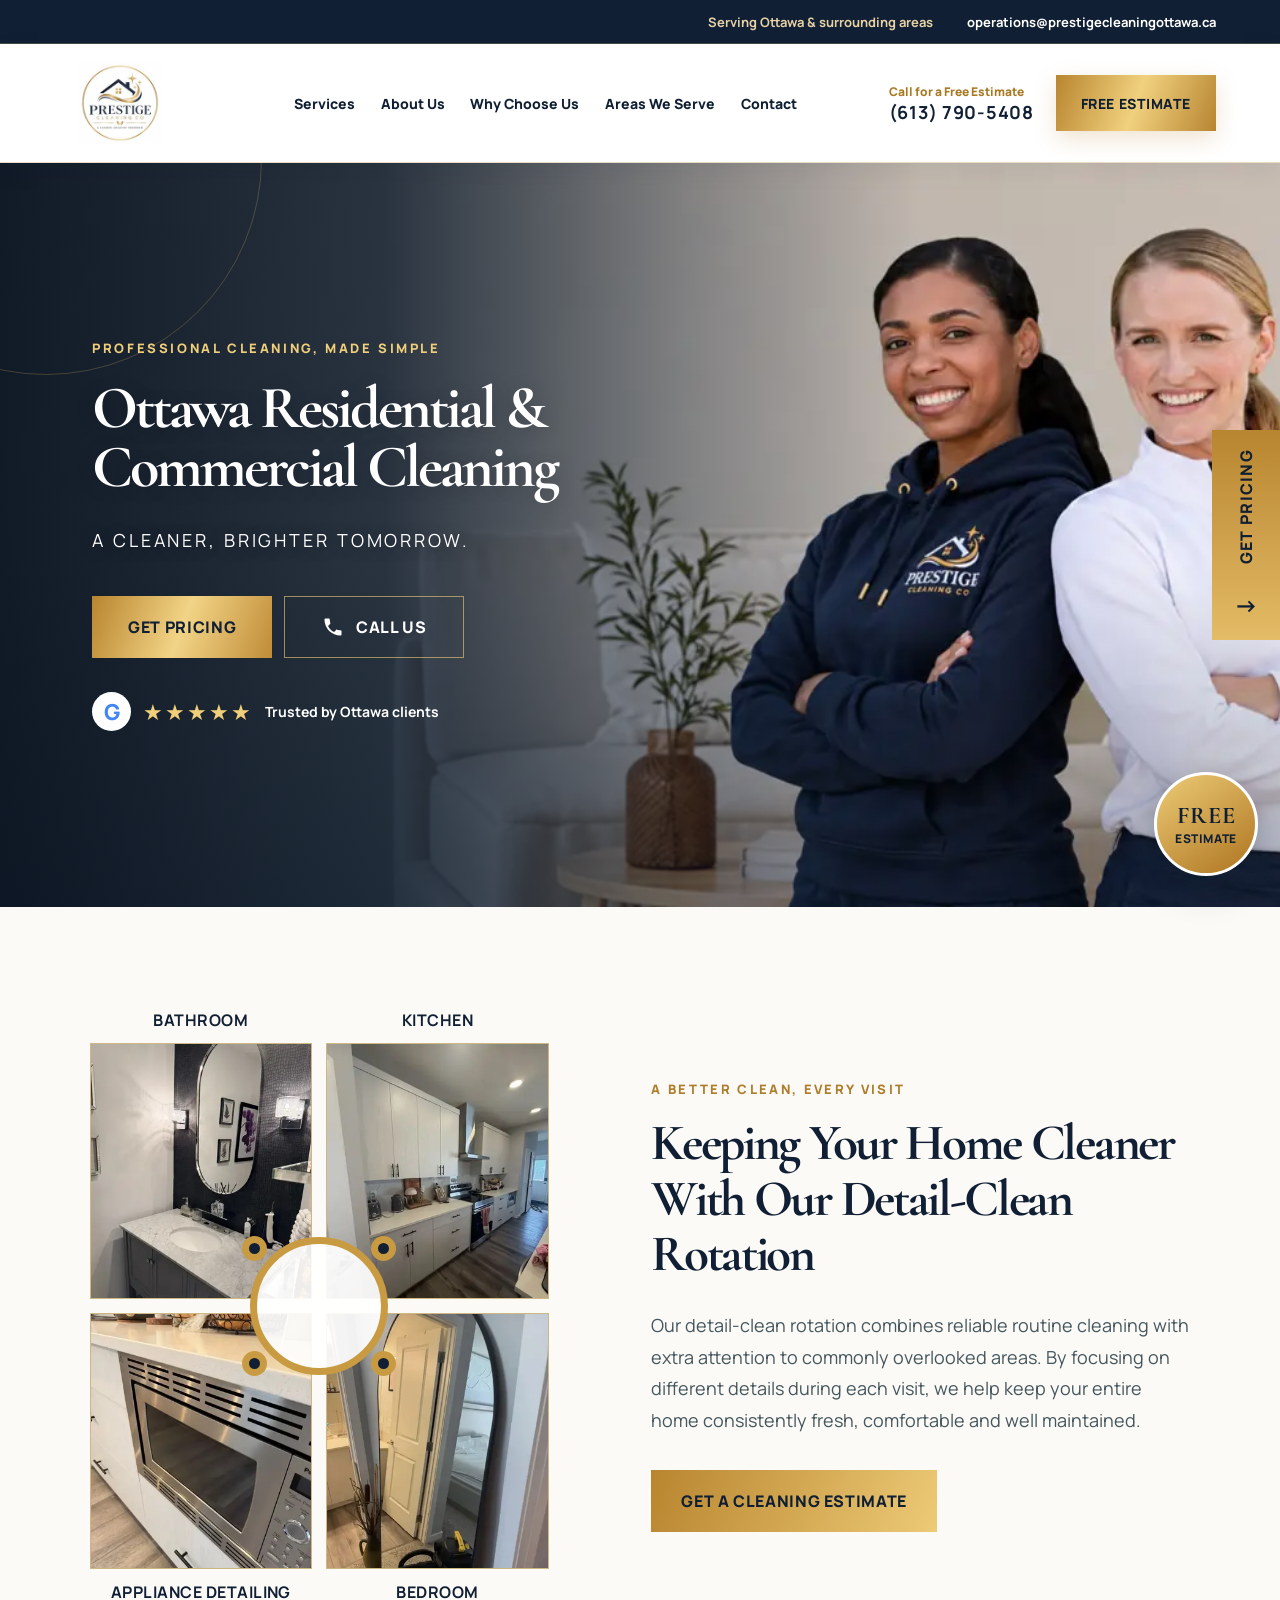
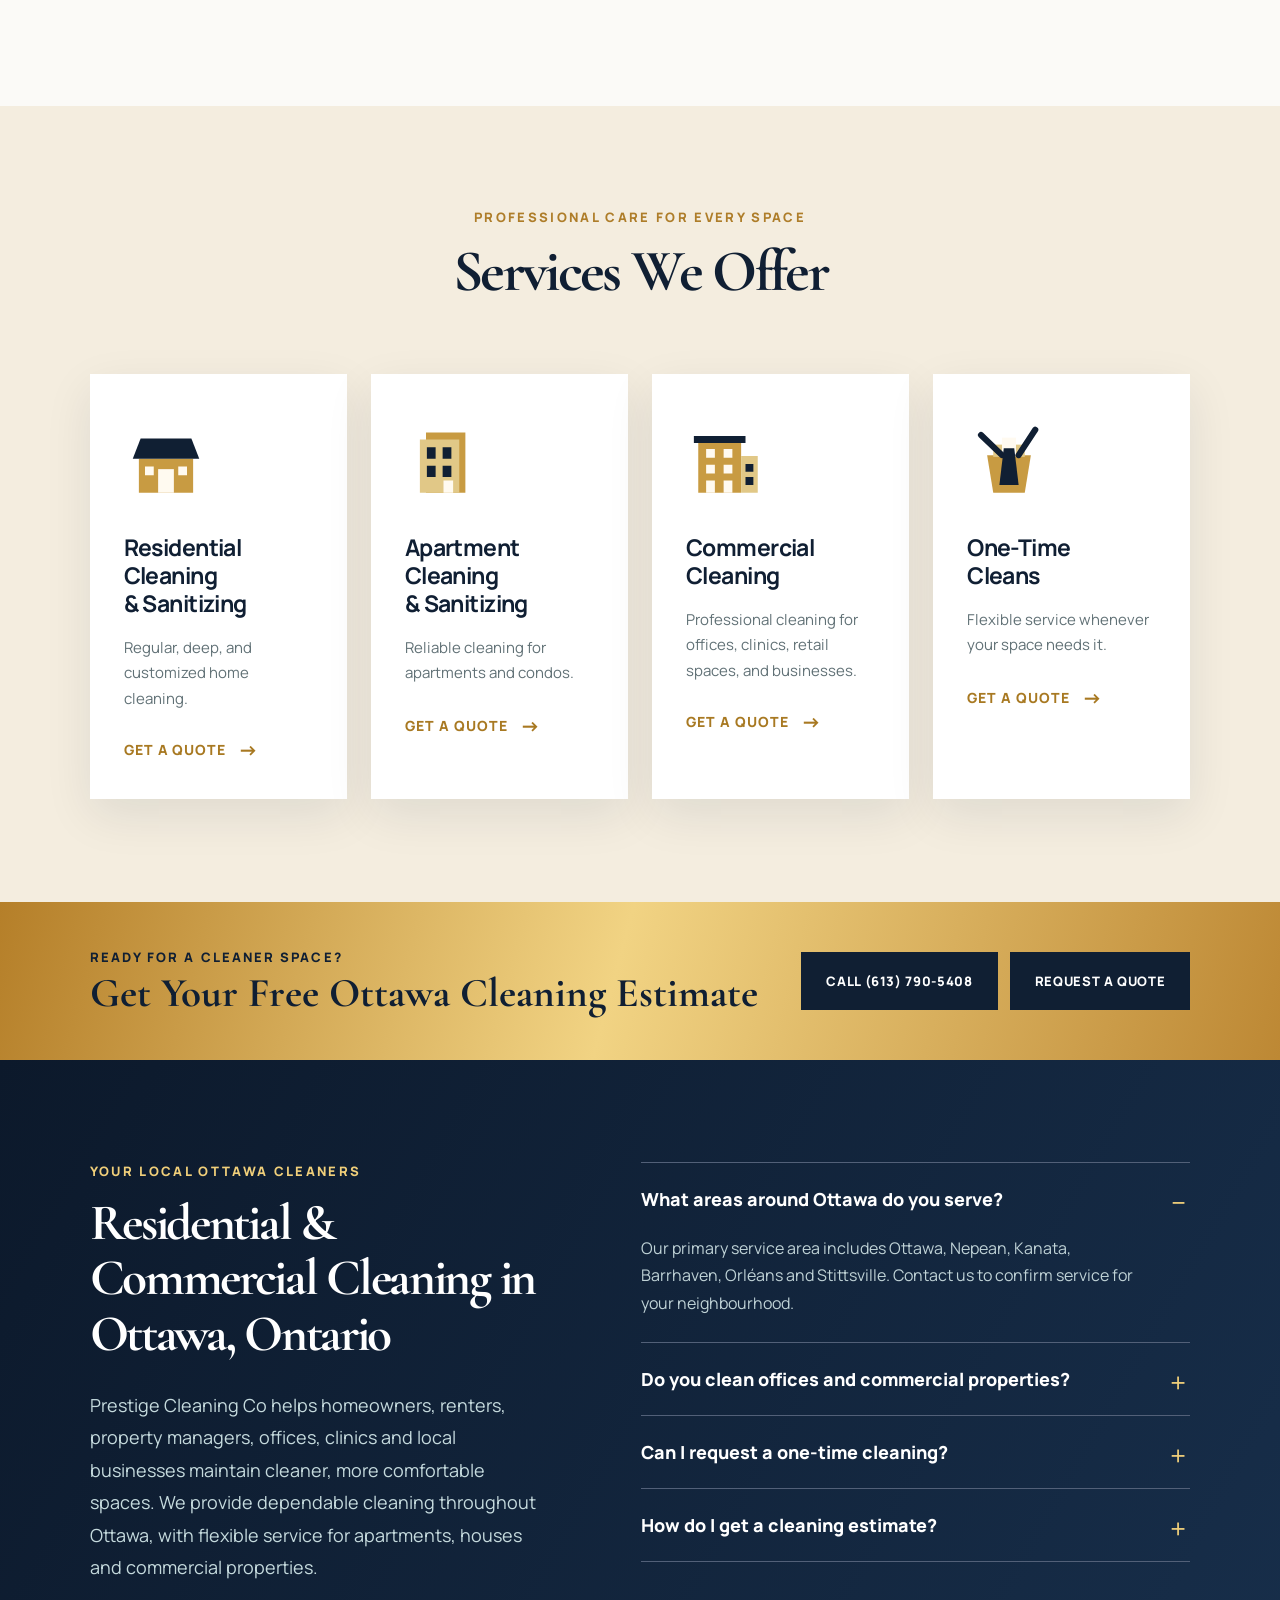
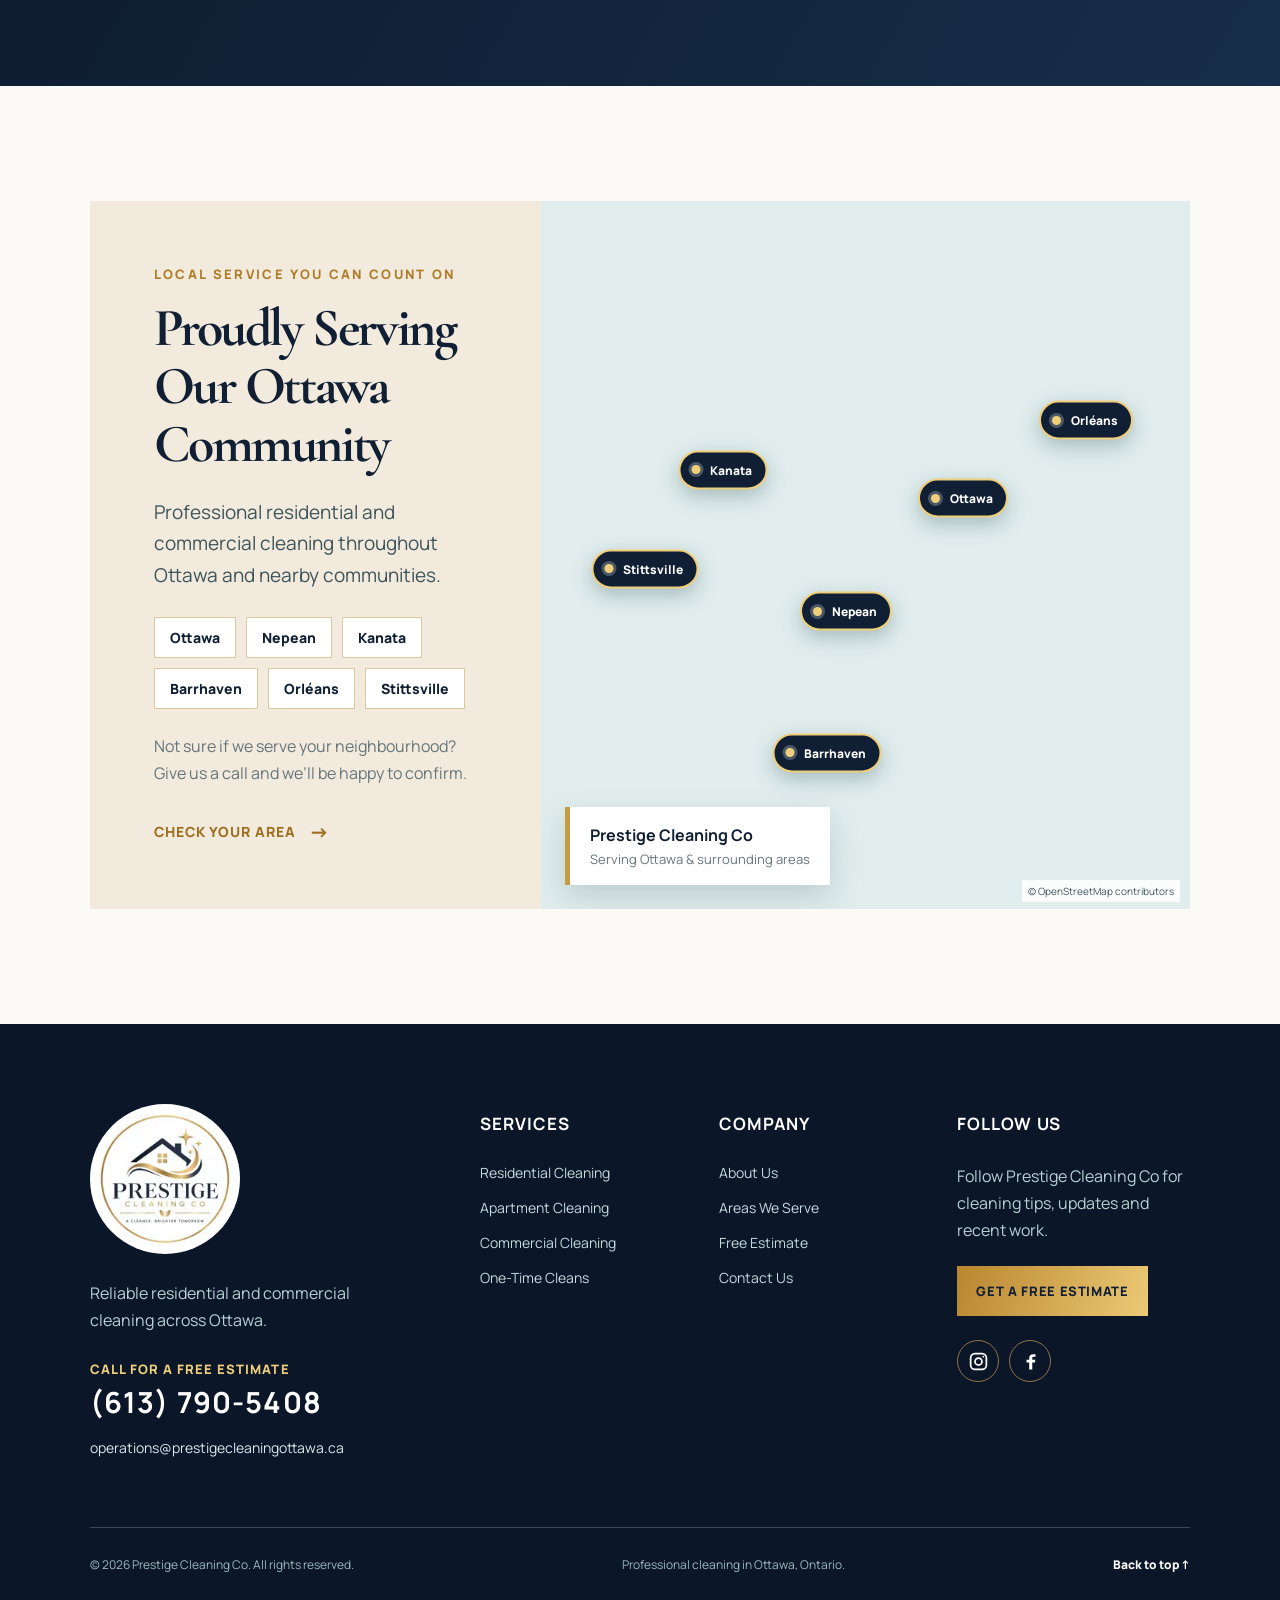
<file: index.html>
<!doctype html>
<html lang="en-CA">
<head>
  <meta charset="UTF-8" />
  <meta name="viewport" content="width=device-width, initial-scale=1.0" />
  <meta name="description" content="Trusted Ottawa cleaning company for house, apartment, commercial and one-time cleaning in Ottawa, Nepean, Kanata, Barrhaven, Orléans and Stittsville. Get a free estimate." />
  <meta name="robots" content="index, follow, max-image-preview:large" />
  <meta name="geo.region" content="CA-ON" />
  <meta name="geo.placename" content="Ottawa" />
  <link rel="canonical" href="https://prestige-cleaning-ottawa.furqan17jan.chatgpt.site/" />
  <meta property="og:type" content="website" />
  <meta property="og:locale" content="en_CA" />
  <meta property="og:site_name" content="Prestige Cleaning Co" />
  <meta property="og:title" content="Ottawa Cleaning Services | Prestige Cleaning Co" />
  <meta property="og:description" content="Residential and commercial cleaning services across Ottawa. Call Prestige Cleaning Co for a free estimate." />
  <meta property="og:url" content="https://prestige-cleaning-ottawa.furqan17jan.chatgpt.site/" />
  <meta property="og:image" content="https://prestige-cleaning-ottawa.furqan17jan.chatgpt.site/assets/prestige-cleaning-team-hero-1981.webp" />
  <meta property="og:image:alt" content="Prestige Cleaning Co professional cleaning team in Ottawa" />
  <meta name="twitter:card" content="summary" />
  <meta name="twitter:title" content="Ottawa Cleaning Services | Prestige Cleaning Co" />
  <meta name="twitter:description" content="House, apartment and commercial cleaning across Ottawa and surrounding communities." />
  <title>Ottawa Cleaning Services | Prestige Cleaning Co</title>
  <link rel="preconnect" href="https://fonts.googleapis.com">
  <link rel="preconnect" href="https://fonts.gstatic.com" crossorigin>
  <link href="https://fonts.googleapis.com/css2?family=Cormorant+Garamond:wght@600;700&amp;family=Manrope:wght@400;600;700;800&amp;display=swap" rel="stylesheet">
  <link rel="icon" type="image/png" href="assets/favicon.png" />
  <link rel="preload" as="image" href="assets/prestige-cleaning-team-hero-1440.webp" imagesrcset="assets/prestige-cleaning-team-hero-768.webp 768w, assets/prestige-cleaning-team-hero-1440.webp 1440w, assets/prestige-cleaning-team-hero-1981.webp 1981w" imagesizes="100vw" type="image/webp" />
  <link rel="stylesheet" href="styles.css" />
  <link rel="stylesheet" href="detail-system.css" />
  <link rel="stylesheet" href="services.css" />
  <link rel="stylesheet" href="community-footer.css" />
  <link rel="stylesheet" href="seo.css" />
  <link rel="stylesheet" href="map-static.css" />
  <link rel="stylesheet" href="brand-theme.css" />
  <link rel="stylesheet" href="cta-popup.css" />
  <link rel="stylesheet" href="social.css" />
  <link rel="stylesheet" href="photo-grid.css" />
  <link rel="stylesheet" href="hero-photo.css" />
  <script type="application/ld+json">
  {"@context":"https://schema.org","@type":"LocalBusiness","name":"Prestige Cleaning Co","url":"https://prestige-cleaning-ottawa.furqan17jan.chatgpt.site/","logo":"https://prestige-cleaning-ottawa.furqan17jan.chatgpt.site/assets/prestige-cleaning-logo.webp","telephone":"+1-613-790-5408","email":"operations@prestigecleaningottawa.ca","description":"Residential and commercial cleaning company serving Ottawa and surrounding communities.","sameAs":["https://www.instagram.com/prestige_cleaning_co_/","https://www.facebook.com/profile.php?id=61594032343513"],"areaServed":[{"@type":"City","name":"Ottawa"},{"@type":"City","name":"Nepean"},{"@type":"City","name":"Kanata"},{"@type":"City","name":"Barrhaven"},{"@type":"City","name":"Orléans"},{"@type":"City","name":"Stittsville"}],"knowsAbout":["Residential cleaning","Apartment cleaning","Commercial cleaning","One-time cleaning","Sanitizing"]}
  </script>
</head>
<body>
  <div class="announcement">
    <span>Serving Ottawa &amp; surrounding areas</span>
    <a href="mailto:operations@prestigecleaningottawa.ca">operations@prestigecleaningottawa.ca</a>
  </div>

  <header class="site-header">
    <a class="brand" href="#" aria-label="Prestige Cleaning Co home">
      <img class="header-logo" src="assets/prestige-cleaning-logo-180.webp" srcset="assets/prestige-cleaning-logo-180.webp 180w, assets/prestige-cleaning-logo-360.webp 360w, assets/prestige-cleaning-logo.webp 700w" sizes="112px" alt="Prestige Cleaning Co — A Cleaner, Brighter Tomorrow" width="700" height="700" fetchpriority="high" decoding="async" />
    </a>
    <button class="menu-toggle" aria-expanded="false" aria-controls="main-nav">Menu</button>
    <nav id="main-nav" class="main-nav" aria-label="Main navigation">
      <a href="#services">Services</a>
      <a href="#why-us">About Us</a>
      <a href="#why-us">Why Choose Us</a>
      <a href="#areas">Areas We Serve</a>
      <a href="#contact">Contact</a>
    </nav>
    <div class="header-actions">
      <a class="phone" href="tel:+16137905408"><span>Call for a Free Estimate</span><strong>(613) 790-5408</strong></a>
      <a class="estimate" href="quote.html">FREE ESTIMATE</a>
    </div>
  </header>

  <main>
    <section class="hero">
      <picture class="hero-picture">
        <source srcset="assets/prestige-cleaning-team-hero-768.webp 768w, assets/prestige-cleaning-team-hero-1440.webp 1440w, assets/prestige-cleaning-team-hero-1981.webp 1981w" sizes="100vw" type="image/webp">
        <img src="assets/prestige-cleaning-team-hero-1981.webp" alt="Prestige Cleaning Co professional cleaning team in Ottawa" width="1981" height="793" fetchpriority="high" decoding="async">
      </picture>
      <div class="hero-content">
        <p class="eyebrow">Professional cleaning, made simple</p>
        <h1>Ottawa Residential &amp;<br />Commercial Cleaning</h1>
        <p class="subhead">A cleaner, brighter tomorrow.</p>
        <div class="hero-actions">
          <a class="button primary" href="quote.html">GET PRICING</a>
          <a class="button secondary" href="tel:+16137905408">
            <svg viewBox="0 0 24 24" aria-hidden="true"><path d="M6.6 10.8c1.7 3.4 3.2 4.9 6.6 6.6l2.2-2.2c.3-.3.7-.4 1.1-.3 1.2.4 2.5.6 3.8.6.6 0 1 .4 1 1v3.8c0 .6-.4 1-1 1C10.6 21.3 2.7 13.4 2.7 3.7c0-.6.4-1 1-1h3.8c.6 0 1 .4 1 1 0 1.3.2 2.6.6 3.8.1.4 0 .8-.3 1.1l-2.2 2.2z"/></svg>
            CALL US
          </a>
        </div>
        <div class="rating" aria-label="Five star customer rating">
          <span class="google">G</span><span class="stars">★★★★★</span><strong>Trusted by Ottawa clients</strong>
        </div>
      </div>

      <a class="pricing-tab" href="quote.html"><span>GET PRICING</span><strong>→</strong></a>
    </section>

    <section class="detail-system" id="why-us">
      <div class="room-grid" aria-label="Four areas included in our cleaning rotation">
        <article class="room-card"><h3>Bathroom</h3><div class="room-photo"><img src="assets/ottawa-bathroom-cleaning.webp" srcset="assets/ottawa-bathroom-cleaning-360.webp 360w, assets/ottawa-bathroom-cleaning-720.webp 720w, assets/ottawa-bathroom-cleaning.webp 915w" sizes="(max-width:780px) calc(50vw - 28px), (max-width:1180px) calc(50vw - 60px), 360px" alt="Freshly cleaned bathroom vanity by Prestige Cleaning Co in Ottawa" width="915" height="1200" loading="lazy" decoding="async" fetchpriority="low"></div></article>
        <article class="room-card"><h3>Kitchen</h3><div class="room-photo"><img src="assets/ottawa-kitchen-cleaning.webp" srcset="assets/ottawa-kitchen-cleaning-360.webp 360w, assets/ottawa-kitchen-cleaning-720.webp 720w, assets/ottawa-kitchen-cleaning.webp 913w" sizes="(max-width:780px) calc(50vw - 28px), (max-width:1180px) calc(50vw - 60px), 360px" alt="Clean modern kitchen serviced by Prestige Cleaning Co in Ottawa" width="913" height="1200" loading="lazy" decoding="async" fetchpriority="low"></div></article>
        <article class="room-card"><div class="room-photo"><img src="assets/ottawa-appliance-detailing.webp" srcset="assets/ottawa-appliance-detailing-360.webp 360w, assets/ottawa-appliance-detailing-720.webp 720w, assets/ottawa-appliance-detailing.webp 916w" sizes="(max-width:780px) calc(50vw - 28px), (max-width:1180px) calc(50vw - 60px), 360px" alt="Detailed microwave appliance cleaning in an Ottawa home" width="916" height="1200" loading="lazy" decoding="async" fetchpriority="low"></div><h3>Appliance Detailing</h3></article>
        <article class="room-card"><div class="room-photo"><img src="assets/ottawa-bedroom-cleaning.webp" srcset="assets/ottawa-bedroom-cleaning-360.webp 360w, assets/ottawa-bedroom-cleaning-720.webp 720w, assets/ottawa-bedroom-cleaning.webp 910w" sizes="(max-width:780px) calc(50vw - 28px), (max-width:1180px) calc(50vw - 60px), 360px" alt="Clean bedroom and carpet after residential cleaning in Ottawa" width="910" height="1200" loading="lazy" decoding="async" fetchpriority="low"></div><h3>Bedroom</h3></article>
        <div class="rotation-mark" aria-hidden="true"><i></i><i></i><i></i><i></i></div>
      </div>
      <div class="system-copy">
        <p class="section-kicker">A better clean, every visit</p>
        <h2>Keeping Your Home Cleaner With Our Detail-Clean Rotation</h2>
        <p>Our detail-clean rotation combines reliable routine cleaning with extra attention to commonly overlooked areas. By focusing on different details during each visit, we help keep your entire home consistently fresh, comfortable and well maintained.</p>
        <a class="system-button" href="quote.html">GET A CLEANING ESTIMATE</a>
      </div>
    </section>

    <section class="services-offer" id="services" aria-labelledby="services-title">
      <p class="services-kicker">Professional care for every space</p>
      <h2 id="services-title">Services We Offer</h2>
      <div class="services-grid">
        <article class="service-card">
          <div class="service-icon" aria-hidden="true"><svg viewBox="0 0 96 96"><path d="M17 43h62v39H17z"/><path d="M10 43l9-23h58l9 23z" class="accent"/><path d="M39 55h18v27H39z" class="light"/><path d="M24 52h10v10H24zm38 0h10v10H62z" class="light"/></svg></div>
          <h3>Residential Cleaning<br>&amp; Sanitizing</h3>
          <p>Regular, deep, and customized home cleaning.</p>
          <a href="quote.html?service=house">GET A QUOTE <span>→</span></a>
        </article>
        <article class="service-card">
          <div class="service-icon" aria-hidden="true"><svg viewBox="0 0 96 96"><path d="M24 13h45v69H24z"/><path d="M17 21h45v61H17z" class="soft"/><path d="M25 30h10v13H25zm18 0h10v13H43zM25 51h10v13H25zm18 0h10v13H43z" class="accent"/><path d="M44 68h11v14H44z" class="light"/></svg></div>
          <h3>Apartment Cleaning<br>&amp; Sanitizing</h3>
          <p>Reliable cleaning for apartments and condos.</p>
          <a href="quote.html?service=apartment">GET A QUOTE <span>→</span></a>
        </article>
        <article class="service-card">
          <div class="service-icon" aria-hidden="true"><svg viewBox="0 0 96 96"><path d="M14 22h49v60H14z"/><path d="M63 40h19v42H63z" class="soft"/><path d="M23 32h10v10H23zm20 0h10v10H43zM23 50h10v10H23zm20 0h10v10H43zM23 68h10v14H23zm20 0h10v14H43z" class="light"/><path d="M68 49h9v9h-9zm0 15h9v9h-9z" class="accent"/><path d="M9 17h59v8H9z" class="accent"/></svg></div>
          <h3>Commercial<br>Cleaning</h3>
          <p>Professional cleaning for offices, clinics, retail spaces, and businesses.</p>
          <a href="quote.html?service=commercial">GET A QUOTE <span>→</span></a>
        </article>
        <article class="service-card">
          <div class="service-icon" aria-hidden="true"><svg viewBox="0 0 96 96"><path d="M23 39h50l-7 43H30z"/><path d="M30 27h36v14H30z" class="soft"/><path d="M40 19h16v20H40z" class="light"/><path d="M16 16l24 23M78 10L59 39" class="stroke"/><path d="M42 31h12l5 42H37z" class="accent"/></svg></div>
          <h3>One-Time<br>Cleans</h3>
          <p>Flexible service whenever your space needs it.</p>
          <a href="quote.html?service=one-time">GET A QUOTE <span>→</span></a>
        </article>
      </div>
    </section>

    <section class="quote-banner" id="quote" aria-label="Request a free cleaning estimate">
      <div><p>Ready for a cleaner space?</p><h2>Get Your Free Ottawa Cleaning Estimate</h2></div>
      <div class="quote-banner-actions"><a href="tel:+16137905408">CALL (613) 790-5408</a><a href="quote.html">REQUEST A QUOTE</a></div>
    </section>

    <section class="local-seo" aria-labelledby="local-seo-title">
      <div class="local-seo-intro">
        <p class="local-seo-kicker">Your local Ottawa cleaners</p>
        <h2 id="local-seo-title">Residential &amp; Commercial Cleaning in Ottawa, Ontario</h2>
        <p>Prestige Cleaning Co helps homeowners, renters, property managers, offices, clinics and local businesses maintain cleaner, more comfortable spaces. We provide dependable cleaning throughout Ottawa, with flexible service for apartments, houses and commercial properties.</p>
      </div>
      <div class="seo-faq">
        <details open><summary>What areas around Ottawa do you serve?</summary><p>Our primary service area includes Ottawa, Nepean, Kanata, Barrhaven, Orléans and Stittsville. Contact us to confirm service for your neighbourhood.</p></details>
        <details><summary>Do you clean offices and commercial properties?</summary><p>Yes. We provide commercial cleaning for offices, clinics, retail spaces, property-managed buildings and other Ottawa businesses.</p></details>
        <details><summary>Can I request a one-time cleaning?</summary><p>Yes. One-time cleaning is available for seasonal refreshes, special occasions or whenever your home or business needs extra attention.</p></details>
        <details><summary>How do I get a cleaning estimate?</summary><p>Call (613) 790-5408 or email <a href="mailto:operations@prestigecleaningottawa.ca">operations@prestigecleaningottawa.ca</a> with the property type, location and cleaning service you need.</p></details>
      </div>
    </section>

    <section class="community" id="areas" aria-labelledby="community-title">
      <div class="community-copy">
        <p class="community-kicker">Local service you can count on</p>
        <h2 id="community-title">Proudly Serving Our Ottawa Community</h2>
        <p class="community-lead">Professional residential and commercial cleaning throughout Ottawa and nearby communities.</p>
        <ul class="area-list" aria-label="Primary service areas">
          <li>Ottawa</li><li>Nepean</li><li>Kanata</li><li>Barrhaven</li><li>Orléans</li><li>Stittsville</li>
        </ul>
        <p class="area-note">Not sure if we serve your neighbourhood? Give us a call and we’ll be happy to confirm.</p>
        <a class="community-call" href="tel:+16137905408">CHECK YOUR AREA <span>→</span></a>
      </div>
      <div class="map-wrap">
        <iframe title="Static map of the Ottawa service area" tabindex="-1" loading="lazy" src="https://www.openstreetmap.org/export/embed.html?bbox=-76.220%2C45.190%2C-75.360%2C45.600&amp;layer=mapnik"></iframe>
        <div class="map-shield" aria-label="Highlighted service areas: Ottawa, Nepean, Kanata, Barrhaven, Orléans and Stittsville">
          <span class="area-pin pin-stittsville">Stittsville</span><span class="area-pin pin-kanata">Kanata</span><span class="area-pin pin-nepean">Nepean</span><span class="area-pin pin-barrhaven">Barrhaven</span><span class="area-pin pin-ottawa">Ottawa</span><span class="area-pin pin-orleans">Orléans</span>
        </div>
        <div class="map-label"><strong>Prestige Cleaning Co</strong><span>Serving Ottawa &amp; surrounding areas</span></div>
        <a class="map-credit" href="https://www.openstreetmap.org/copyright" target="_blank" rel="noopener">© OpenStreetMap contributors</a>
      </div>
    </section>
  </main>

  <footer class="site-footer" id="contact">
    <div class="footer-grid">
      <div class="footer-brand">
        <a class="brand footer-logo" href="#" aria-label="Prestige Cleaning Co home"><img src="assets/prestige-cleaning-logo-360.webp" srcset="assets/prestige-cleaning-logo-180.webp 180w, assets/prestige-cleaning-logo-360.webp 360w" sizes="150px" alt="Prestige Cleaning Co" width="700" height="700" loading="lazy" decoding="async" /></a>
        <p>Reliable residential and commercial cleaning across Ottawa.</p>
        <a class="footer-phone" href="tel:+16137905408"><small>Call for a free estimate</small><strong>(613) 790-5408</strong></a>
        <a class="footer-email" href="mailto:operations@prestigecleaningottawa.ca">operations@prestigecleaningottawa.ca</a>
      </div>
      <div class="footer-column"><h3>Services</h3><a href="#services">Residential Cleaning</a><a href="#services">Apartment Cleaning</a><a href="#services">Commercial Cleaning</a><a href="#services">One-Time Cleans</a></div>
      <div class="footer-column"><h3>Company</h3><a href="#">About Us</a><a href="#areas">Areas We Serve</a><a href="quote.html">Free Estimate</a><a href="tel:+16137905408">Contact Us</a></div>
      <div class="footer-column footer-connect"><h3>Follow Us</h3><p>Follow Prestige Cleaning Co for cleaning tips, updates and recent work.</p><a class="footer-cta" href="quote.html">GET A FREE ESTIMATE</a><div class="social-row"><a href="https://www.instagram.com/prestige_cleaning_co_/" target="_blank" rel="noopener" aria-label="Follow Prestige Cleaning Co on Instagram"><svg viewBox="0 0 24 24" aria-hidden="true"><rect x="3" y="3" width="18" height="18" rx="5"/><circle cx="12" cy="12" r="4"/><circle cx="17.5" cy="6.5" r="1" class="social-dot"/></svg></a><a href="https://www.facebook.com/profile.php?id=61594032343513" target="_blank" rel="noopener" aria-label="Follow Prestige Cleaning Co on Facebook"><svg viewBox="0 0 24 24" aria-hidden="true"><path d="M14 21v-8h3l.5-3H14V8.1c0-.9.3-1.6 1.7-1.6h2V3.8c-.4-.1-1.5-.2-2.7-.2-2.7 0-4.5 1.6-4.5 4.6V10H7.5v3h3v8H14z"/></svg></a></div></div>
    </div>
    <div class="footer-bottom"><span>© 2026 Prestige Cleaning Co. All rights reserved.</span><span>Professional cleaning in Ottawa, Ontario.</span><a href="#">Back to top ↑</a></div>
  </footer>
  <button class="floating-quote" type="button" data-open-quote><span>FREE</span> ESTIMATE</button>
  <a class="mobile-call-bar" href="tel:+16137905408">CALL NOW FOR A FREE ESTIMATE</a>

  <div class="quote-modal" id="quote-modal" hidden>
    <div class="quote-backdrop" data-close-quote></div>
    <section class="quote-dialog" role="dialog" aria-modal="true" aria-labelledby="quote-title">
      <button class="quote-close" type="button" aria-label="Close quote window" data-close-quote>×</button>
      <img src="assets/prestige-cleaning-logo-180.webp" alt="" width="180" height="180" loading="lazy" decoding="async" />
      <p class="quote-kicker">A cleaner, brighter tomorrow</p>
      <h2 id="quote-title">Get a Free Cleaning Estimate</h2>
      <p>Tell us what you need and we’ll help you plan the right cleaning service for your Ottawa home or business.</p>
      <div class="quote-options"><a class="quote-call" href="tel:+16137905408"><small>Speak with us now</small><strong>CALL (613) 790-5408</strong></a><a class="quote-email" href="quote.html"><small>Tell us what you need</small><strong>FILL OUT QUOTE FORM</strong></a></div>
      <button class="quote-later" type="button" data-close-quote>Maybe later</button>
    </section>
  </div>
  <script src="script.js"></script>
</body>
</html>
</file>
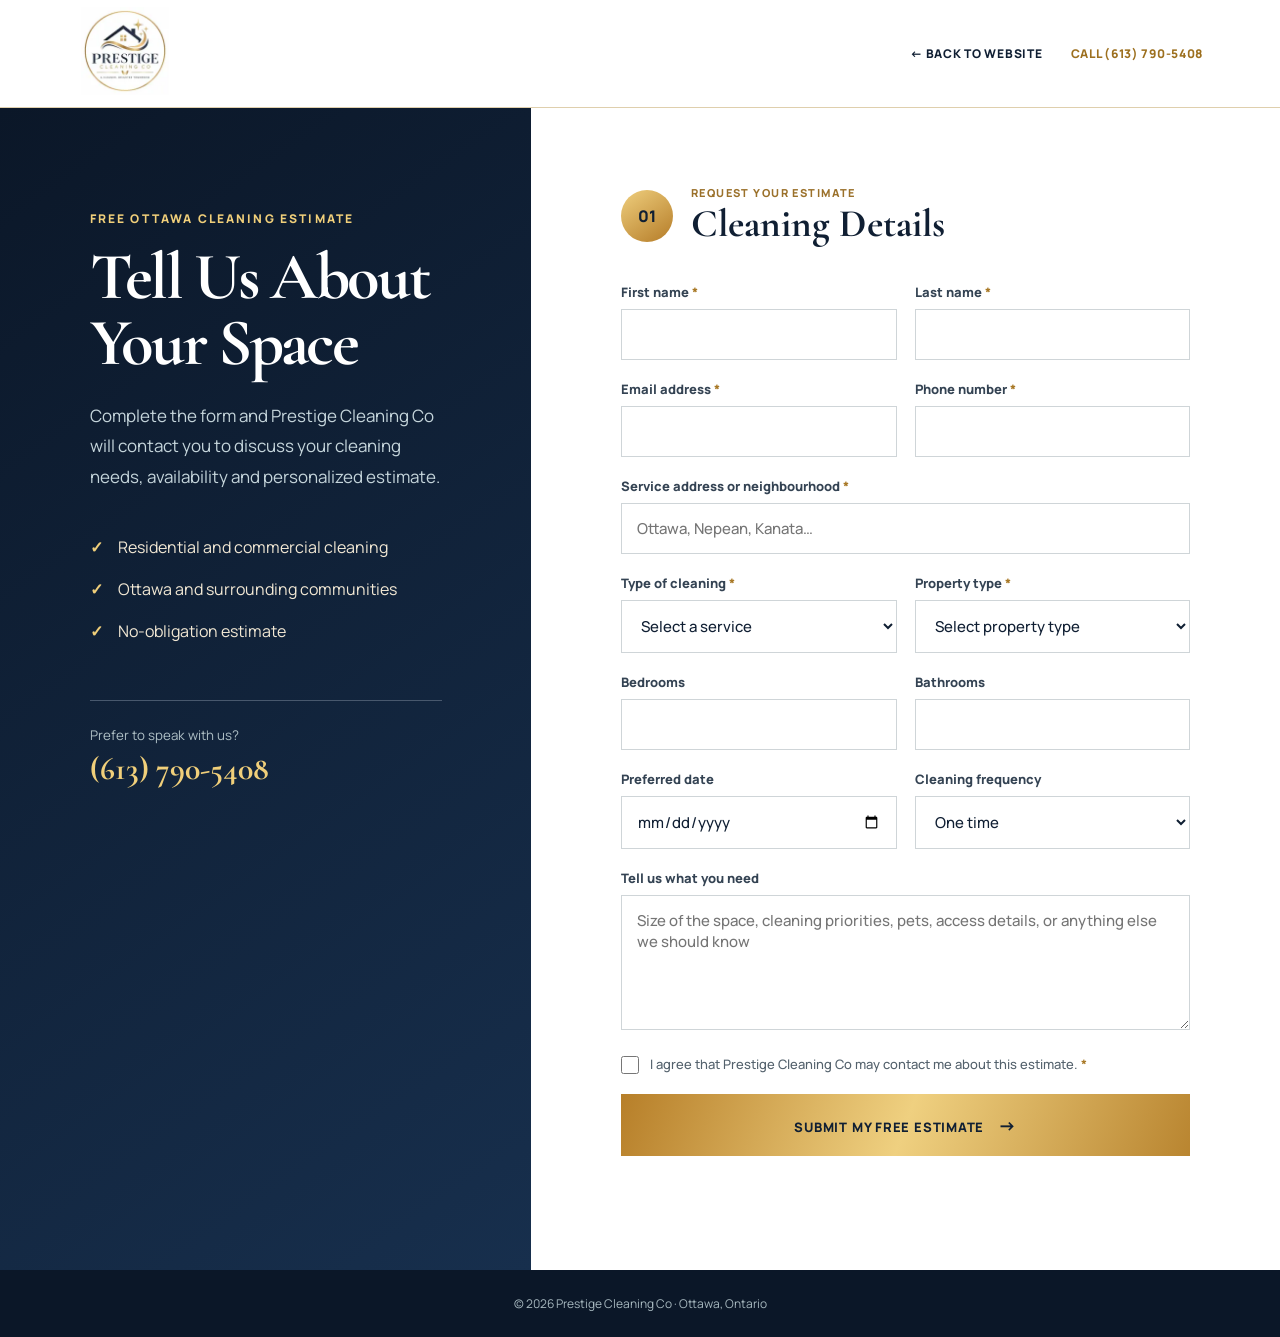
<file: quote.html>
<!doctype html>
<html lang="en-CA">
<head>
  <meta charset="UTF-8" />
  <meta name="viewport" content="width=device-width, initial-scale=1.0" />
  <meta name="description" content="Request a free residential or commercial cleaning estimate from Prestige Cleaning Co in Ottawa, Ontario." />
  <meta name="robots" content="index, follow" />
  <link rel="canonical" href="https://prestige-cleaning-ottawa.furqan17jan.chatgpt.site/quote.html" />
  <title>Free Cleaning Estimate Ottawa | Prestige Cleaning Co</title>
  <link rel="preconnect" href="https://fonts.googleapis.com"><link rel="preconnect" href="https://fonts.gstatic.com" crossorigin>
  <link href="https://fonts.googleapis.com/css2?family=Cormorant+Garamond:wght@600;700&amp;family=Manrope:wght@400;600;700;800&amp;display=swap" rel="stylesheet">
  <link rel="icon" type="image/png" href="assets/favicon.png" />
  <link rel="stylesheet" href="quote-form.css" />
</head>
<body>
  <header class="quote-header"><a href="index.html" aria-label="Return to Prestige Cleaning Co home"><img src="assets/prestige-cleaning-logo-180.webp" srcset="assets/prestige-cleaning-logo-180.webp 180w, assets/prestige-cleaning-logo-360.webp 360w" sizes="96px" alt="Prestige Cleaning Co" width="700" height="700" fetchpriority="high" decoding="async"></a><div><a href="index.html">← BACK TO WEBSITE</a><a href="tel:+16137905408">CALL (613) 790-5408</a></div></header>
  <main class="quote-page">
    <section class="quote-intro"><p class="eyebrow">Free Ottawa cleaning estimate</p><h1>Tell Us About Your Space</h1><p>Complete the form and Prestige Cleaning Co will contact you to discuss your cleaning needs, availability and personalized estimate.</p><ul><li>Residential and commercial cleaning</li><li>Ottawa and surrounding communities</li><li>No-obligation estimate</li></ul><div class="contact-card"><small>Prefer to speak with us?</small><a href="tel:+16137905408">(613) 790-5408</a></div></section>
    <section class="form-card" aria-labelledby="form-title"><div class="form-heading"><span>01</span><div><p>Request your estimate</p><h2 id="form-title">Cleaning Details</h2></div></div>
      <form id="estimate-form" data-formspree-endpoint="https://formspree.io/f/xkjnlndk" novalidate>
        <input type="hidden" name="_subject" value="New Prestige Cleaning Co estimate request">
        <input type="text" name="_gotcha" class="honeypot" tabindex="-1" autocomplete="off" aria-hidden="true">
        <div class="field-grid"><label>First name <span>*</span><input name="first_name" autocomplete="given-name" required></label><label>Last name <span>*</span><input name="last_name" autocomplete="family-name" required></label></div>
        <div class="field-grid"><label>Email address <span>*</span><input type="email" name="email" autocomplete="email" required></label><label>Phone number <span>*</span><input type="tel" name="phone" autocomplete="tel" required></label></div>
        <label>Service address or neighbourhood <span>*</span><input name="service_address" autocomplete="street-address" placeholder="Ottawa, Nepean, Kanata…" required></label>
        <div class="field-grid"><label>Type of cleaning <span>*</span><select name="service" id="service-select" required><option value="">Select a service</option><option value="house">Residential cleaning</option><option value="apartment">Apartment or condo cleaning</option><option value="commercial">Commercial cleaning</option><option value="one-time">One-time cleaning</option></select></label><label>Property type <span>*</span><select name="property_type" required><option value="">Select property type</option><option>House</option><option>Apartment or condo</option><option>Office</option><option>Clinic</option><option>Retail space</option><option>Other commercial property</option></select></label></div>
        <div class="field-grid"><label>Bedrooms<input type="number" name="bedrooms" min="0" max="20" inputmode="numeric"></label><label>Bathrooms<input type="number" name="bathrooms" min="0" max="20" step="0.5" inputmode="decimal"></label></div>
        <div class="field-grid"><label>Preferred date<input type="date" name="preferred_date"></label><label>Cleaning frequency<select name="frequency"><option>One time</option><option>Weekly</option><option>Biweekly</option><option>Monthly</option><option>Not sure yet</option></select></label></div>
        <label>Tell us what you need<textarea name="message" rows="5" placeholder="Size of the space, cleaning priorities, pets, access details, or anything else we should know"></textarea></label>
        <label class="consent"><input type="checkbox" name="contact_permission" required><span>I agree that Prestige Cleaning Co may contact me about this estimate. <b>*</b></span></label>
        <button type="submit">SUBMIT MY FREE ESTIMATE <span>→</span></button><p class="form-status" id="form-status" role="status" aria-live="polite"></p>
      </form>
    </section>
  </main>
  <footer>© 2026 Prestige Cleaning Co · Ottawa, Ontario</footer>
  <script src="quote-form.js"></script>
</body>
</html>
</file>
<file: styles.css>
:root{--ink:#17252b;--muted:#5d6a6f;--navy:#173c49;--teal:#2b8791;--mint:#dff2ef;--white:#fff;--line:#d8e2e4;--max:1440px}
*{box-sizing:border-box}html{scroll-behavior:smooth}body{margin:0;font-family:Manrope,Arial,sans-serif;color:var(--ink);background:#fff}a{color:inherit;text-decoration:none}.announcement{height:44px;padding:0 clamp(20px,5vw,78px);display:flex;align-items:center;justify-content:flex-end;gap:34px;background:#e7f2f4;font-size:13px;font-weight:700}.announcement a{color:var(--teal)}.site-header{min-height:112px;padding:18px clamp(20px,5vw,78px);display:flex;align-items:center;gap:34px;background:#fff;border-bottom:1px solid #edf1f2;position:relative;z-index:4}.brand{display:flex;align-items:center;gap:12px;min-width:max-content}.brand-mark{display:grid;place-items:center;width:58px;height:58px;border-radius:50% 50% 50% 16%;background:var(--navy);color:white;font-size:30px;font-weight:800;box-shadow:inset -8px -8px 0 var(--teal)}.brand strong,.brand small{display:block;letter-spacing:.07em}.brand strong{font-size:19px}.brand small{font-size:10px;color:var(--teal);margin-top:2px}.main-nav{display:flex;align-items:center;justify-content:center;gap:clamp(17px,2vw,34px);flex:1}.main-nav a{font-size:14px;font-weight:800;white-space:nowrap}.main-nav a:hover{color:var(--teal)}.header-actions{display:flex;align-items:center;gap:22px}.phone span,.phone strong{display:block}.phone span{font-size:12px;color:var(--teal);font-weight:800}.phone strong{font-size:18px;letter-spacing:.04em}.estimate,.button{display:inline-flex;align-items:center;justify-content:center;font-weight:800;letter-spacing:.04em}.estimate{min-height:56px;padding:0 25px;color:white;background:var(--teal);font-size:14px}.menu-toggle{display:none;border:0;background:var(--navy);color:#fff;padding:10px 14px;font:700 14px Manrope;border-radius:4px}.hero{min-height:calc(100vh - 156px);position:relative;overflow:hidden;display:grid;grid-template-columns:minmax(0,1.04fr) minmax(430px,.96fr);background:linear-gradient(115deg,#234c58 0%,#2c6970 48%,#d8e9e7 48.1%,#eff6f5 100%)}.hero:before{content:"";position:absolute;width:430px;height:430px;border:1px solid rgba(255,255,255,.1);border-radius:50%;left:-170px;top:-220px}.hero-content{position:relative;z-index:2;align-self:center;padding:72px clamp(28px,7.2vw,150px);padding-right:42px;color:white}.eyebrow{margin:0 0 22px;color:#a8e1dc;text-transform:uppercase;letter-spacing:.2em;font-size:13px;font-weight:800}.hero h1{font-size:clamp(50px,5.25vw,86px);line-height:.98;letter-spacing:-.05em;margin:0;max-width:760px}.subhead{font-size:clamp(18px,1.4vw,23px);letter-spacing:.16em;text-transform:uppercase;line-height:1.55;margin:30px 0 42px;max-width:700px}.hero-actions{display:flex;gap:12px;flex-wrap:wrap}.button{min-width:180px;min-height:62px;padding:0 26px}.primary{background:#fff;color:var(--navy)}.secondary{border:1px solid rgba(255,255,255,.5);color:white}.secondary svg{width:22px;fill:currentColor;margin-right:12px}.button:hover,.estimate:hover{transform:translateY(-2px);filter:brightness(1.04)}.rating{display:flex;align-items:center;gap:12px;margin-top:34px;font-size:14px;flex-wrap:wrap}.google{display:grid;place-items:center;width:39px;height:39px;background:#fff;color:#4285f4;border-radius:50%;font-size:22px;font-weight:800}.stars{color:#ffd447;font-size:22px;letter-spacing:2px}.photo-placeholder{min-height:620px;display:grid;place-items:center;position:relative;background:linear-gradient(135deg,rgba(255,255,255,.15),rgba(255,255,255,.7));border-left:1px solid rgba(255,255,255,.4)}.photo-placeholder:after{content:"";position:absolute;inset:36px;border:1px dashed rgba(23,60,73,.22);border-radius:2px}.photo-placeholder div{text-align:center;color:#507178;z-index:1}.photo-placeholder span,.photo-placeholder small{display:block}.photo-placeholder span{font-weight:800;letter-spacing:.18em}.photo-placeholder small{margin-top:8px}.pricing-tab{position:absolute;right:0;top:50%;transform:translateY(-50%);height:210px;width:68px;background:var(--teal);color:white;display:flex;flex-direction:column;align-items:center;justify-content:center;gap:24px;z-index:3}.pricing-tab span{writing-mode:vertical-rl;transform:rotate(180deg);font-weight:800;letter-spacing:.08em}.pricing-tab strong{font-size:24px}@media(max-width:1180px){.main-nav{display:none;position:absolute;left:0;right:0;top:100%;background:#fff;padding:24px;box-shadow:0 12px 30px rgba(0,0,0,.12);flex-direction:column}.main-nav.open{display:flex}.menu-toggle{display:block;margin-left:auto}.phone{display:none}}@media(max-width:780px){.announcement{justify-content:center;height:auto;min-height:40px;padding:10px 18px}.announcement a{display:none}.site-header{min-height:88px;padding:14px 20px}.estimate{display:none}.hero{min-height:calc(100vh - 128px);grid-template-columns:1fr;background:linear-gradient(145deg,#173c49,#2b7a82)}.hero-content{padding:66px 24px 48px}.hero h1{font-size:clamp(46px,14vw,68px)}.subhead{font-size:16px;letter-spacing:.1em}.button{min-width:0;flex:1}.rating strong{width:100%}.photo-placeholder{min-height:280px;background:rgba(223,242,239,.92)}.photo-placeholder:after{inset:20px}.pricing-tab{display:none}}@media(max-width:430px){.brand-mark{width:48px;height:48px}.brand strong{font-size:16px}.hero-actions{flex-direction:column}.button{width:100%}}
</file>
<file: detail-system.css>
.detail-system{min-height:760px;padding:clamp(70px,8vw,125px) clamp(24px,7vw,140px);display:grid;grid-template-columns:minmax(450px,.92fr) minmax(400px,1.08fr);align-items:center;gap:clamp(55px,8vw,140px);background:#fff}
.room-grid{position:relative;display:grid;grid-template-columns:1fr 1fr;gap:14px;max-width:720px}
.room-card{margin:0}.room-card h3{font-size:16px;text-align:center;text-transform:uppercase;margin:0 0 12px;letter-spacing:.03em}.room-card:nth-child(n+3) h3{margin:12px 0 0}
.room-photo{height:clamp(190px,20vw,320px);display:grid;place-items:center;background:linear-gradient(145deg,#edf4f4,#d9e9e7);border:1px dashed #9abbb9;color:#66817f;text-transform:uppercase;font-size:12px;font-weight:800;letter-spacing:.12em}
.rotation-mark{position:absolute;width:138px;height:138px;border:7px solid var(--teal);border-radius:50%;top:50%;left:50%;transform:translate(-50%,-50%);background:rgba(255,255,255,.86)}
.rotation-mark i{position:absolute;width:25px;height:25px;border:7px solid var(--teal);background:#b7d95f;border-radius:50%}.rotation-mark i:nth-child(1){left:-15px;top:-8px}.rotation-mark i:nth-child(2){right:-15px;top:-8px}.rotation-mark i:nth-child(3){right:-15px;bottom:-8px}.rotation-mark i:nth-child(4){left:-15px;bottom:-8px}
.system-copy{max-width:790px}.section-kicker{text-transform:uppercase;color:var(--teal);font-size:13px;font-weight:800;letter-spacing:.18em;margin:0 0 18px}.system-copy h2{font-size:clamp(38px,4vw,64px);line-height:1.08;letter-spacing:-.045em;margin:0 0 28px}.system-copy>p:not(.section-kicker){font-size:18px;line-height:1.75;color:#45565c;margin:0 0 34px;max-width:730px}
.system-button{display:inline-flex;align-items:center;justify-content:center;min-height:62px;padding:0 30px;background:var(--teal);color:#fff;font-weight:800;letter-spacing:.04em}.system-button:hover{background:var(--navy);transform:translateY(-2px)}
@media(max-width:1180px){.detail-system{grid-template-columns:1fr;gap:70px}.room-grid{margin:auto;width:100%}.system-copy{margin:auto;text-align:center}.system-copy>p:not(.section-kicker){margin-left:auto;margin-right:auto}}
@media(max-width:780px){.detail-system{padding:70px 20px;grid-template-columns:1fr}.room-photo{height:43vw;min-height:150px}.rotation-mark{width:104px;height:104px;border-width:6px}.rotation-mark i{width:21px;height:21px;border-width:6px}.system-copy h2{font-size:38px}.system-copy>p:not(.section-kicker){font-size:16px}.system-button{width:100%;padding:0 18px}}
@media(max-width:430px){.room-grid{gap:8px}.room-card h3{font-size:12px}.room-photo span{font-size:10px;text-align:center;padding:10px}.rotation-mark{width:84px;height:84px}.rotation-mark i{width:18px;height:18px}}
</file>
<file: services.css>
.services-offer{padding:clamp(74px,8vw,125px) clamp(24px,7vw,140px);background:#eef7f6;text-align:center}.services-kicker{margin:0 0 14px;color:var(--teal);font-size:13px;font-weight:800;letter-spacing:.18em;text-transform:uppercase}.services-offer>h2{margin:0;font-size:clamp(42px,4.6vw,68px);line-height:1.08;letter-spacing:-.045em}.services-grid{max-width:1500px;margin:70px auto 0;display:grid;grid-template-columns:repeat(4,1fr);gap:24px;text-align:left}.service-card{min-height:420px;padding:42px 34px 36px;background:#fff;border-top:5px solid transparent;box-shadow:0 16px 45px rgba(23,60,73,.08);transition:transform .2s ease,border-color .2s ease}.service-card:hover{transform:translateY(-7px);border-color:var(--teal)}.service-icon{width:84px;height:84px;margin-bottom:28px}.service-icon svg{width:100%;height:100%;fill:var(--teal)}.service-icon .accent{fill:#173c49}.service-icon .soft{fill:#add9d6}.service-icon .light{fill:#eef7f6}.service-icon .stroke{fill:none;stroke:#173c49;stroke-width:7;stroke-linecap:round}.service-card h3{margin:0;color:var(--navy);font-size:clamp(23px,1.65vw,31px);line-height:1.22;letter-spacing:-.025em}.service-card p{min-height:52px;margin:18px 0 25px;color:#617176;font-size:15px;line-height:1.7}.service-card>a{display:inline-flex;align-items:center;gap:12px;color:var(--teal);font-size:14px;font-weight:800;letter-spacing:.07em}.service-card>a span{font-size:20px;transition:transform .2s}.service-card>a:hover span{transform:translateX(5px)}
@media(max-width:1100px){.services-grid{grid-template-columns:repeat(2,1fr)}.service-card{min-height:370px}}
@media(max-width:620px){.services-offer{padding:70px 20px}.services-grid{grid-template-columns:1fr;margin-top:45px}.service-card{min-height:0;padding:32px 28px}.service-card p{min-height:0}.service-icon{width:70px;height:70px}.service-card h3 br{display:none}}
</file>
<file: community-footer.css>
.community{padding:clamp(75px,9vw,135px) clamp(24px,7vw,140px);display:grid;grid-template-columns:minmax(390px,.82fr) minmax(520px,1.18fr);align-items:stretch;gap:0;background:#fff}.community-copy{padding:clamp(45px,5vw,82px);background:#f3f7f8}.community-kicker{margin:0 0 16px;color:var(--teal);font-size:13px;font-weight:800;letter-spacing:.18em;text-transform:uppercase}.community h2{margin:0 0 24px;font-size:clamp(40px,4.2vw,65px);line-height:1.08;letter-spacing:-.045em}.community-lead{margin:0 0 26px;color:#3d535a;font-size:19px;line-height:1.65}.area-list{display:flex;flex-wrap:wrap;gap:10px;margin:0 0 24px;padding:0;list-style:none}.area-list li{padding:10px 15px;background:#fff;border:1px solid #cfdddf;color:var(--navy);font-weight:800;font-size:14px}.area-note{margin:0 0 30px;color:#65757a;line-height:1.7}.community-call{display:inline-flex;align-items:center;gap:13px;color:var(--teal);font-size:14px;font-weight:800;letter-spacing:.07em}.community-call span{font-size:20px}.map-wrap{min-height:570px;position:relative;background:#dfeceb;overflow:hidden}.map-wrap iframe{width:100%;height:100%;min-height:570px;border:0;filter:saturate(.7) contrast(.95)}.map-label{position:absolute;left:24px;bottom:24px;padding:17px 20px;background:#fff;box-shadow:0 12px 30px rgba(23,60,73,.18)}.map-label strong,.map-label span{display:block}.map-label strong{color:var(--navy)}.map-label span{margin-top:4px;color:#65757a;font-size:13px}
.site-footer{padding:80px clamp(24px,7vw,140px) 28px;background:var(--navy);color:#fff}.footer-grid{display:grid;grid-template-columns:1.4fr .75fr .75fr 1fr;gap:clamp(35px,5vw,85px);max-width:1600px;margin:auto}.footer-logo{display:inline-flex;color:#fff}.footer-logo .brand-mark{background:#fff;color:var(--navy);box-shadow:inset -8px -8px 0 #74c8c6}.footer-logo small{color:#8fe0dc}.footer-brand>p{max-width:330px;color:#b9d0d5;line-height:1.7;margin:26px 0}.footer-phone small,.footer-phone strong{display:block}.footer-phone small{color:#8fe0dc;font-size:13px;font-weight:800;text-transform:uppercase;letter-spacing:.08em}.footer-phone strong{margin-top:4px;font-size:29px;letter-spacing:.04em}.footer-email{display:block;margin-top:16px;color:#d8e8eb;font-size:14px;overflow-wrap:anywhere}.footer-column{display:flex;flex-direction:column;align-items:flex-start;gap:16px}.footer-column h3{margin:8px 0 12px;font-size:17px;letter-spacing:.06em;text-transform:uppercase}.footer-column>a:not(.footer-cta){color:#c6d9dd;font-size:14px}.footer-column>a:hover{color:#8fe0dc}.footer-connect p{color:#b9d0d5;line-height:1.7;margin:0 0 6px}.footer-cta{padding:16px 19px;background:var(--teal);font-size:13px;font-weight:800;letter-spacing:.05em}.social-row{display:flex;gap:10px;margin-top:8px}.social-row a{width:42px;height:42px;display:grid;place-items:center;border:1px solid #77949b;border-radius:50%;font-size:19px;font-weight:800}.footer-bottom{max-width:1600px;margin:70px auto 0;padding-top:28px;border-top:1px solid #3e606a;display:flex;align-items:center;justify-content:space-between;gap:25px;color:#9eb8be;font-size:12px}.footer-bottom a{color:#fff;font-weight:800}
@media(max-width:1050px){.community{grid-template-columns:1fr}.map-wrap,.map-wrap iframe{min-height:460px}.footer-grid{grid-template-columns:1.4fr 1fr}.footer-connect{margin-top:10px}}
@media(max-width:650px){.community{padding:70px 20px}.community-copy{padding:38px 24px}.community h2{font-size:39px}.community-lead{font-size:17px}.map-wrap,.map-wrap iframe{min-height:360px}.map-label{left:14px;bottom:14px}.site-footer{padding:64px 24px 25px}.footer-grid{grid-template-columns:1fr}.footer-brand{margin-bottom:15px}.footer-bottom{margin-top:50px;align-items:flex-start;flex-direction:column}.footer-phone strong{font-size:25px}}
</file>
<file: seo.css>
.local-seo{padding:clamp(75px,8vw,120px) clamp(24px,7vw,140px);display:grid;grid-template-columns:.9fr 1.1fr;gap:clamp(50px,8vw,130px);background:var(--navy);color:#fff}.local-seo-intro{max-width:680px}.local-seo-kicker{margin:0 0 16px;color:#8fe0dc;font-size:13px;font-weight:800;letter-spacing:.18em;text-transform:uppercase}.local-seo h2{margin:0 0 27px;font-size:clamp(38px,4vw,61px);line-height:1.08;letter-spacing:-.045em}.local-seo-intro>p:not(.local-seo-kicker){margin:0;color:#c5dadd;font-size:18px;line-height:1.8}.seo-faq{border-top:1px solid #496b74}.seo-faq details{border-bottom:1px solid #496b74}.seo-faq summary{position:relative;padding:24px 44px 24px 0;cursor:pointer;font-size:18px;font-weight:800;list-style:none}.seo-faq summary::-webkit-details-marker{display:none}.seo-faq summary:after{content:"+";position:absolute;right:4px;top:20px;color:#8fe0dc;font-size:28px;font-weight:400}.seo-faq details[open] summary:after{content:"−"}.seo-faq details p{margin:0;padding:0 46px 25px 0;color:#bfd2d6;line-height:1.7}.hero h1{font-size:clamp(44px,4.7vw,78px)}
@media(max-width:900px){.local-seo{grid-template-columns:1fr}.local-seo-intro{max-width:none}}
@media(max-width:600px){.local-seo{padding:70px 24px}.local-seo h2{font-size:37px}.local-seo-intro>p:not(.local-seo-kicker){font-size:16px}.seo-faq summary{font-size:16px}}
</file>
<file: map-static.css>
.map-wrap iframe{position:absolute;inset:-6%;width:112%;height:112%;min-height:640px;border:0;filter:saturate(.65) contrast(.92);pointer-events:none}.map-shield{position:absolute;inset:0;background:rgba(235,247,246,.12);z-index:1}.area-pin{position:absolute;transform:translate(-50%,-50%);padding:9px 13px 9px 30px;border:2px solid #fff;border-radius:999px;background:var(--teal);color:#fff;box-shadow:0 7px 20px rgba(23,60,73,.28);font-size:12px;font-weight:800;white-space:nowrap}.area-pin:before{content:"";position:absolute;left:11px;top:50%;width:9px;height:9px;transform:translateY(-50%);border-radius:50%;background:#b7d95f;box-shadow:0 0 0 3px rgba(255,255,255,.25)}.pin-stittsville{left:16%;top:52%}.pin-kanata{left:28%;top:38%}.pin-nepean{left:47%;top:58%}.pin-barrhaven{left:44%;top:78%}.pin-ottawa{left:65%;top:42%}.pin-orleans{left:84%;top:31%}.map-label{z-index:2}.map-credit{position:absolute;right:10px;bottom:7px;z-index:2;padding:4px 6px;background:rgba(255,255,255,.88);color:#40565c;font-size:10px}
@media(max-width:650px){.area-pin{padding:7px 9px 7px 24px;font-size:10px}.area-pin:before{left:8px;width:7px;height:7px}.pin-stittsville{left:20%;top:55%}.pin-kanata{left:29%;top:34%}.pin-nepean{left:49%;top:56%}.pin-barrhaven{left:45%;top:74%}.pin-ottawa{left:66%;top:39%}.pin-orleans{left:80%;top:23%}}
</file>
<file: brand-theme.css>
:root{--ink:#101f33;--muted:#66707b;--navy:#101f33;--teal:#c89b42;--mint:#f5ead3;--white:#fff;--line:#e5d7bb;--gold:#c89b42;--gold-light:#f0cf7a;--cream:#fbfaf7}
body{background:var(--cream);color:var(--navy)}.announcement{background:var(--navy);color:#e7d2a5;border-bottom:1px solid rgba(240,207,122,.24)}.announcement a{color:#fff}.site-header{background:#fff;border-bottom:1px solid #e8dcc4;box-shadow:0 7px 24px rgba(16,31,51,.07)}.brand{min-width:138px}.header-logo{display:block;width:112px;height:82px;object-fit:contain}.main-nav a:hover{color:var(--gold)}.phone span{color:#a87922}.estimate{color:var(--navy);background:linear-gradient(110deg,#b9852f,#f1d17e,#b78532);box-shadow:0 8px 22px rgba(185,133,47,.22)}.menu-toggle{background:var(--navy)}
.hero{background:linear-gradient(112deg,#0c192b 0%,#142943 54%,#e9dcc1 54.1%,#fbf8f0 100%)}.hero:before{border-color:rgba(218,177,91,.25)}.eyebrow{color:var(--gold-light)}.hero h1,.system-copy h2,.services-offer>h2,.local-seo h2,.community h2{font-family:"Cormorant Garamond",Georgia,serif;font-weight:700}.hero h1{color:#fff;text-shadow:0 2px 20px rgba(0,0,0,.2)}.primary{background:linear-gradient(110deg,#b9852f,#f2d486,#c08c38);color:var(--navy)}.secondary{border-color:rgba(240,207,122,.6)}.stars{color:var(--gold-light)}.photo-placeholder{background:linear-gradient(140deg,rgba(247,239,222,.25),rgba(255,255,255,.92));border-left-color:rgba(200,155,66,.32)}.photo-placeholder:after{border-color:rgba(16,31,51,.22)}.photo-placeholder div{color:#7e6539}.pricing-tab{background:linear-gradient(180deg,#b88530,#e4bb66);color:var(--navy)}
.detail-system{background:var(--cream)}.room-photo{background:linear-gradient(145deg,#fbf7ef,#eee1c8);border-color:#cdb783;color:#8a7042}.rotation-mark{border-color:var(--gold);background:rgba(255,255,255,.92)}.rotation-mark i{border-color:var(--gold);background:var(--navy)}.section-kicker,.community-kicker,.services-kicker,.local-seo-kicker{color:#ae7d29}.system-button,.footer-cta{background:linear-gradient(110deg,#b9852f,#edca76);color:var(--navy)}.system-button:hover{background:var(--navy);color:#fff}
.services-offer{background:#f4eddf}.service-card{border-top-color:transparent;box-shadow:0 16px 45px rgba(16,31,51,.09)}.service-card:hover{border-color:var(--gold)}.service-icon svg{fill:var(--gold)}.service-icon .accent{fill:var(--navy)}.service-icon .soft{fill:#e1c887}.service-icon .light{fill:#fffaf0}.service-icon .stroke{stroke:var(--navy)}.service-card>a{color:#a87922}
.local-seo{background:linear-gradient(120deg,#0c192b,#172e4a)}.local-seo-kicker{color:var(--gold-light)}.seo-faq{border-color:#526078}.seo-faq details{border-color:#526078}.seo-faq summary:after{color:var(--gold-light)}.community{background:var(--cream)}.community-copy{background:#f2eadc}.area-list li{border-color:#ddc99f;color:var(--navy)}.community-call{color:#9d701f}.area-pin{background:var(--navy);border-color:var(--gold-light)}.area-pin:before{background:var(--gold-light)}
.site-footer{background:#0b1728}.footer-logo{background:#fff;border-radius:50%;padding:5px;width:150px;height:150px}.footer-logo img{width:100%;height:100%;object-fit:contain;border-radius:50%}.footer-phone small{color:var(--gold-light)}.footer-column>a:hover{color:var(--gold-light)}.social-row a{border-color:#8f7549}.footer-bottom{border-color:#3d4655}.map-label{border-left:5px solid var(--gold)}
@media(max-width:780px){.site-header{min-height:92px}.header-logo{width:86px;height:66px}.hero{background:linear-gradient(145deg,#0c192b,#1b3554)}.photo-placeholder{background:#f0e4cd}.brand{min-width:auto}}
</file>
<file: cta-popup.css>
.quote-banner{padding:46px clamp(24px,7vw,140px);display:flex;align-items:center;justify-content:space-between;gap:35px;background:linear-gradient(105deg,#b57f29,#f1d383 48%,#bd8834);color:var(--navy)}.quote-banner p{margin:0 0 7px;font-size:13px;font-weight:800;letter-spacing:.16em;text-transform:uppercase}.quote-banner h2{margin:0;font-family:"Cormorant Garamond",Georgia,serif;font-size:clamp(34px,3.2vw,52px);line-height:1}.quote-banner-actions{display:flex;gap:12px;flex-shrink:0}.quote-banner-actions a,.quote-banner-actions button{min-height:58px;padding:0 23px;display:inline-flex;align-items:center;justify-content:center;border:2px solid var(--navy);font:800 13px Manrope;letter-spacing:.05em;cursor:pointer}.quote-banner-actions a{background:var(--navy);color:#fff}.quote-banner-actions button{background:transparent;color:var(--navy)}
.floating-quote{position:fixed;right:22px;bottom:24px;z-index:20;width:104px;height:104px;border:3px solid #fff;border-radius:50%;background:linear-gradient(145deg,#edcb76,#ae7420);color:var(--navy);box-shadow:0 13px 35px rgba(16,31,51,.28);font:800 12px Manrope;letter-spacing:.05em;cursor:pointer}.floating-quote span{display:block;font:700 24px "Cormorant Garamond",Georgia,serif}.floating-quote:hover{transform:translateY(-4px)}.mobile-call-bar{display:none}
.quote-modal[hidden]{display:none}.quote-modal{position:fixed;inset:0;z-index:100;display:grid;place-items:center;padding:22px;opacity:0;transition:opacity .22s ease}.quote-modal.visible{opacity:1}.quote-backdrop{position:absolute;inset:0;background:rgba(6,14,25,.76);backdrop-filter:blur(5px)}.quote-dialog{position:relative;width:min(560px,100%);padding:38px 42px 34px;background:#fff;border:1px solid #e4c77f;box-shadow:0 28px 90px rgba(0,0,0,.38);text-align:center;transform:translateY(18px) scale(.98);transition:transform .22s ease}.quote-modal.visible .quote-dialog{transform:none}.quote-dialog>img{width:102px;height:102px;object-fit:contain;border-radius:50%}.quote-close{position:absolute;right:14px;top:10px;width:39px;height:39px;border:0;background:transparent;color:var(--navy);font-size:32px;line-height:1;cursor:pointer}.quote-kicker{margin:7px 0 10px;color:#a67523;font-size:11px;font-weight:800;letter-spacing:.17em;text-transform:uppercase}.quote-dialog h2{margin:0;font:700 clamp(35px,5vw,48px)/1 "Cormorant Garamond",Georgia,serif;color:var(--navy)}.quote-dialog>p:not(.quote-kicker){margin:17px auto 25px;max-width:450px;color:#66707b;line-height:1.7}.quote-options{display:grid;grid-template-columns:1fr 1fr;gap:10px}.quote-options a{padding:17px 12px;border:1px solid #d9c69c}.quote-options small,.quote-options strong{display:block}.quote-options small{margin-bottom:5px;color:#748087;font-size:11px}.quote-options strong{font-size:12px;letter-spacing:.04em}.quote-call{background:var(--navy);color:#fff}.quote-call small{color:#d8c9ab}.quote-email{background:linear-gradient(110deg,#be8a36,#edcb79);color:var(--navy)}.quote-later{margin-top:19px;border:0;background:transparent;color:#718087;text-decoration:underline;cursor:pointer}.modal-open{overflow:hidden}
@media(max-width:820px){.quote-banner{align-items:flex-start;flex-direction:column}.quote-banner-actions{width:100%}.quote-banner-actions a,.quote-banner-actions button{flex:1}.floating-quote{display:none}.mobile-call-bar{position:fixed;left:0;right:0;bottom:0;z-index:19;display:flex;align-items:center;justify-content:center;min-height:54px;background:linear-gradient(110deg,#b77f29,#efcf7c);color:var(--navy);font-size:12px;font-weight:800;letter-spacing:.06em;box-shadow:0 -5px 20px rgba(16,31,51,.15)}body{padding-bottom:54px}}
@media(max-width:540px){.quote-banner-actions{flex-direction:column}.quote-banner-actions a,.quote-banner-actions button{width:100%}.quote-dialog{padding:29px 20px 25px}.quote-dialog>img{width:82px;height:82px}.quote-options{grid-template-columns:1fr}}
</file>
<file: social.css>
.social-row svg{width:21px;height:21px;fill:none;stroke:currentColor;stroke-width:2}.social-row svg path{fill:currentColor;stroke:none}.social-row .social-dot{fill:currentColor;stroke:none}
</file>
<file: photo-grid.css>
.room-photo{overflow:hidden;border-style:solid;background:#e9dfcc}.room-photo img{display:block;width:100%;height:100%;object-fit:cover;object-position:center;transition:transform .45s ease,filter .45s ease}.room-card:hover .room-photo img{transform:scale(1.035);filter:contrast(1.03)}.room-card:nth-child(1) .room-photo img{object-position:center 50%}.room-card:nth-child(2) .room-photo img{object-position:center 53%}.room-card:nth-child(3) .room-photo img{object-position:center 56%}.room-card:nth-child(4) .room-photo img{object-position:center 48%}
</file>
<file: hero-photo.css>
.hero{display:block;isolation:isolate;background:var(--navy)}.hero-picture{position:absolute;inset:0;z-index:-2;display:block}.hero-picture,.hero-picture img{width:100%;height:100%}.hero-picture img{display:block;object-fit:cover;object-position:center center}.hero:after{content:"";position:absolute;inset:0;z-index:-1;background:linear-gradient(90deg,rgba(7,17,31,.94) 0%,rgba(10,24,40,.82) 30%,rgba(10,24,40,.33) 54%,rgba(10,24,40,0) 72%),linear-gradient(0deg,rgba(8,18,31,.3),transparent 46%)}.hero-content{width:min(950px,65%);min-height:calc(100vh - 156px);display:flex;flex-direction:column;justify-content:center}.hero h1{max-width:850px}.hero .subhead{color:#fff;text-shadow:0 2px 15px rgba(0,0,0,.35)}
@media(max-width:900px){.hero-picture img{object-position:62% center}.hero:after{background:linear-gradient(90deg,rgba(7,17,31,.94),rgba(10,24,40,.66) 64%,rgba(10,24,40,.28)),linear-gradient(0deg,rgba(8,18,31,.52),transparent)}.hero-content{width:78%}}
@media(max-width:780px){.hero{min-height:720px}.hero-picture img{object-position:67% center}.hero:after{background:linear-gradient(90deg,rgba(7,17,31,.93),rgba(10,24,40,.64)),linear-gradient(0deg,rgba(7,17,31,.82) 0%,transparent 55%)}.hero-content{width:100%;min-height:720px;padding-top:70px;padding-bottom:62px;justify-content:flex-end}.hero h1{font-size:clamp(43px,12vw,62px)}.hero .subhead{max-width:520px}}
</file>
<file: quote-form.css>
:root{--navy:#101f33;--gold:#c89b42;--gold-light:#f0cf7a;--cream:#f6f0e5;--ink:#101f33;--muted:#65717a}*{box-sizing:border-box}body{margin:0;background:var(--cream);color:var(--ink);font-family:Manrope,Arial,sans-serif}.quote-header{height:108px;padding:10px clamp(22px,6vw,100px);display:flex;align-items:center;justify-content:space-between;background:#fff;border-bottom:1px solid #dfcfad}.quote-header img{width:96px;height:88px;object-fit:contain}.quote-header>div{display:flex;gap:28px}.quote-header>div a{color:var(--navy);font-size:12px;font-weight:800;letter-spacing:.06em;text-decoration:none}.quote-header>div a:last-child{color:#9d701f}.quote-page{min-height:calc(100vh - 108px);display:grid;grid-template-columns:.83fr 1.17fr}.quote-intro{padding:clamp(60px,8vw,130px) clamp(28px,7vw,120px);background:linear-gradient(145deg,#0b1728,#172f4d);color:#fff}.eyebrow{margin:0 0 17px;color:var(--gold-light);font-size:12px;font-weight:800;letter-spacing:.18em;text-transform:uppercase}.quote-intro h1{margin:0 0 26px;font:700 clamp(48px,5.2vw,78px)/.98 "Cormorant Garamond",Georgia,serif;letter-spacing:-.04em}.quote-intro>p:not(.eyebrow){max-width:600px;color:#c5d5db;font-size:17px;line-height:1.8}.quote-intro ul{margin:33px 0;padding:0;list-style:none}.quote-intro li{position:relative;padding:10px 0 10px 28px;color:#f2e8d4}.quote-intro li:before{content:"✓";position:absolute;left:0;color:var(--gold-light);font-weight:800}.contact-card{margin-top:48px;padding-top:25px;border-top:1px solid #48586d}.contact-card small,.contact-card a{display:block}.contact-card small{color:#aebfc5}.contact-card a{margin-top:5px;color:var(--gold-light);font:700 32px "Cormorant Garamond",Georgia,serif;text-decoration:none}.form-card{padding:clamp(45px,6vw,90px) clamp(25px,7vw,120px);background:#fff}.form-heading{display:flex;align-items:center;gap:18px;margin-bottom:36px}.form-heading>span{display:grid;place-items:center;width:52px;height:52px;border-radius:50%;background:linear-gradient(145deg,#efcf7e,#b57c28);font-weight:800}.form-heading p,.form-heading h2{margin:0}.form-heading p{color:#9b712b;font-size:11px;font-weight:800;letter-spacing:.13em;text-transform:uppercase}.form-heading h2{font:700 39px "Cormorant Garamond",Georgia,serif}.field-grid{display:grid;grid-template-columns:1fr 1fr;gap:18px}label{display:block;margin-bottom:20px;color:#344353;font-size:13px;font-weight:800}label>span{color:#a87825}input,select,textarea{width:100%;margin-top:8px;padding:14px 15px;border:1px solid #cfd5d8;border-radius:0;background:#fff;color:var(--navy);font:500 15px Manrope;outline:none}input:focus,select:focus,textarea:focus{border-color:var(--gold);box-shadow:0 0 0 3px rgba(200,155,66,.14)}textarea{resize:vertical}.consent{display:flex;align-items:flex-start;gap:11px;font-weight:500;line-height:1.55}.consent input{width:18px;height:18px;margin:2px 0 0;flex:none}.consent span{color:#53616c}.consent b{color:#a87825}form>button{width:100%;min-height:62px;border:0;background:linear-gradient(110deg,#b77f29,#efd080,#b98530);color:var(--navy);font:800 13px Manrope;letter-spacing:.06em;cursor:pointer}form>button span{margin-left:10px;font-size:18px}form>button:disabled{opacity:.65;cursor:wait}.form-status{min-height:24px;margin:13px 0 0;text-align:center;color:#8a6423;font-size:13px}.honeypot{position:absolute!important;left:-9999px!important}footer{padding:25px;text-align:center;background:#0b1728;color:#a7b8bf;font-size:12px}@media(max-width:900px){.quote-page{grid-template-columns:1fr}.quote-intro{padding-top:70px;padding-bottom:70px}.form-card{padding-top:60px;padding-bottom:70px}}@media(max-width:580px){.quote-header{height:88px;padding:8px 18px}.quote-header img{width:76px;height:70px}.quote-header>div a:first-child{display:none}.quote-page{min-height:calc(100vh - 88px)}.quote-intro h1{font-size:51px}.field-grid{grid-template-columns:1fr}.form-heading h2{font-size:35px}}
</file>
